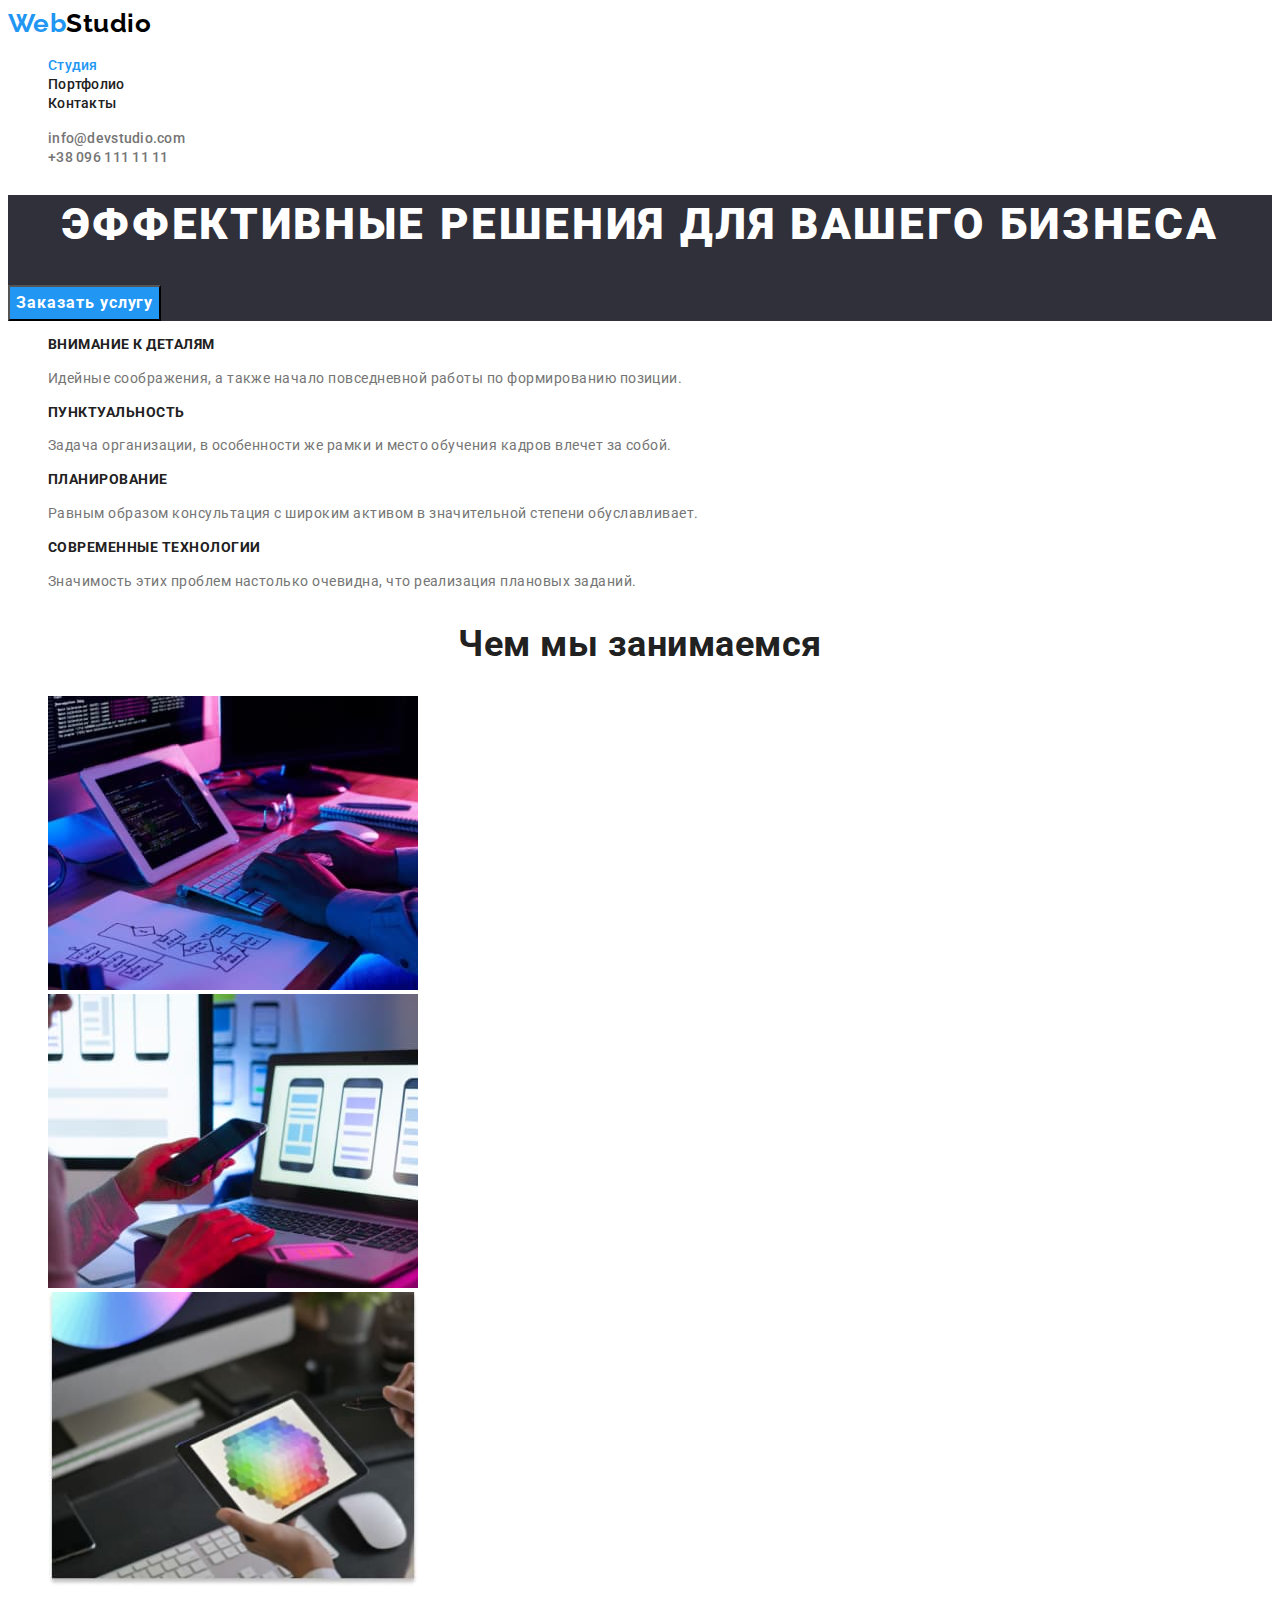
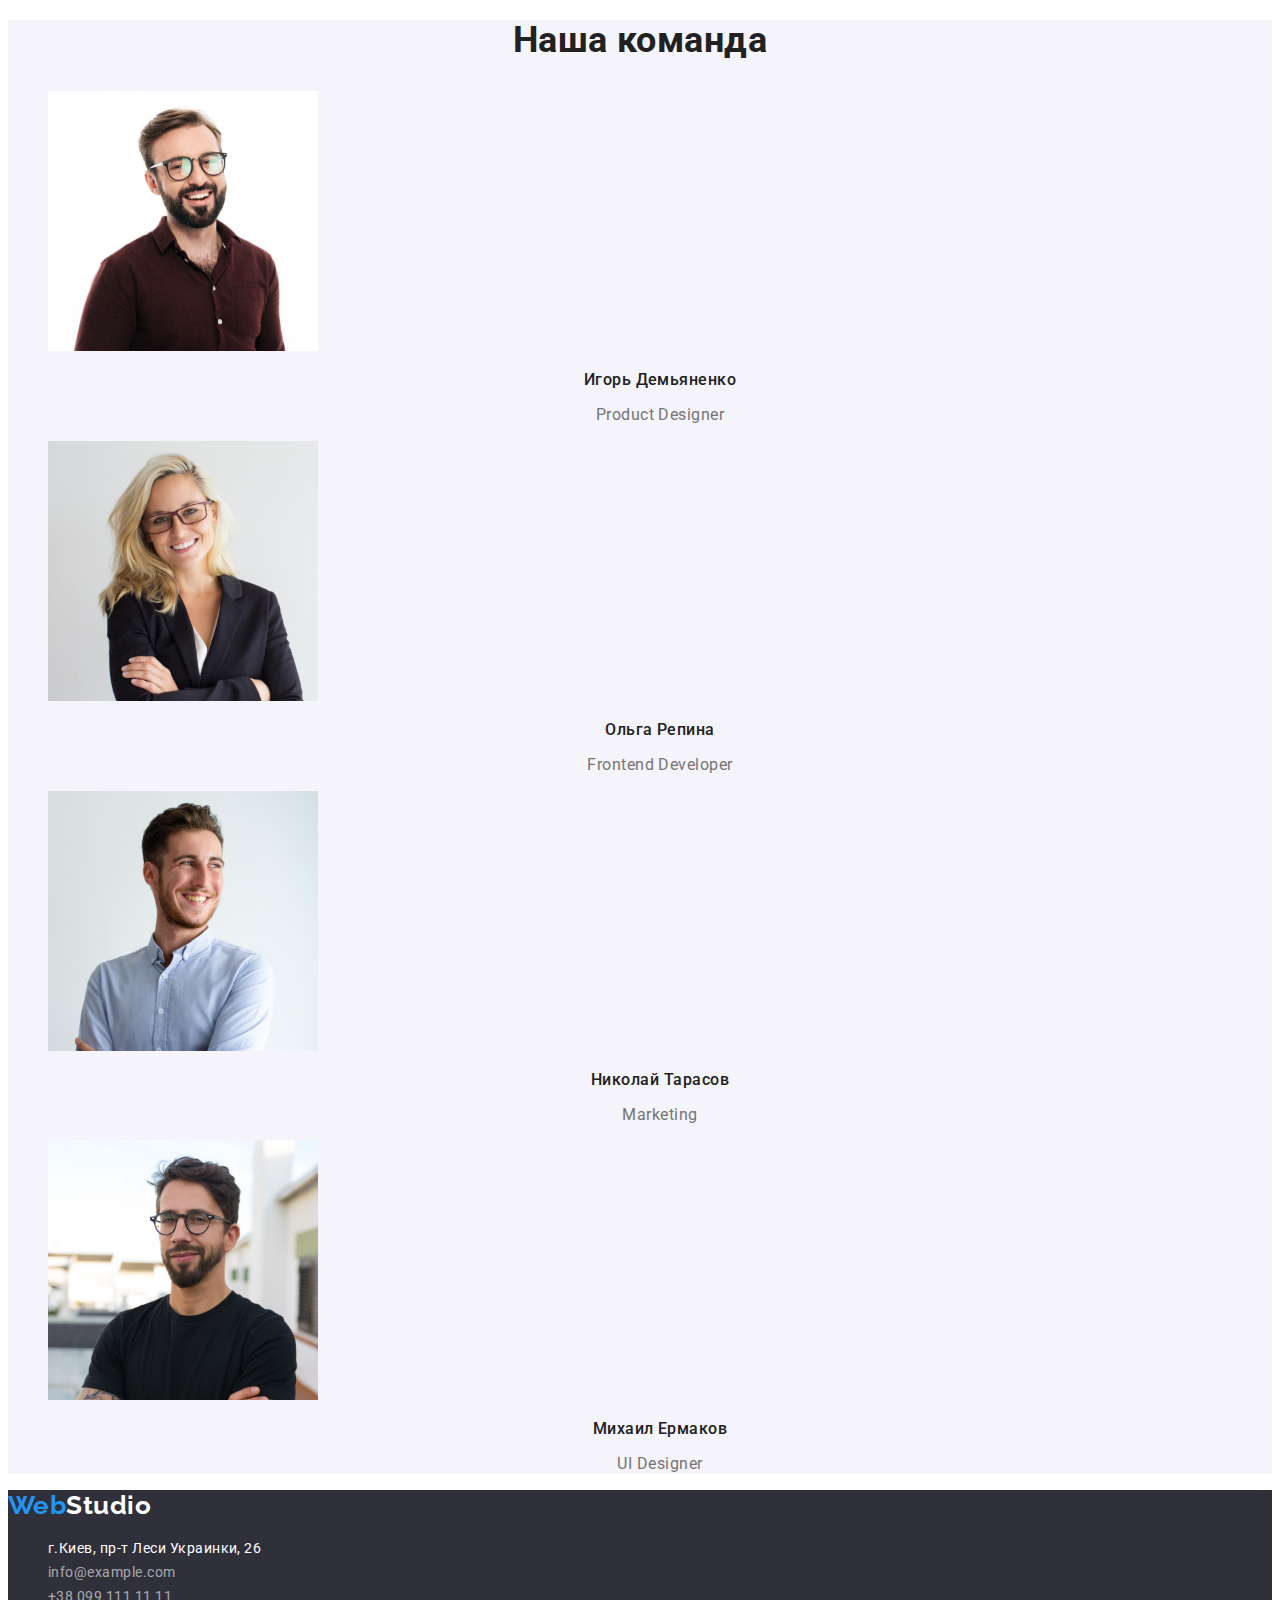
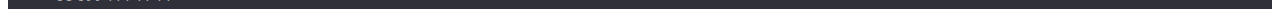
<file: index.html>
<!DOCTYPE html>
<html lang="ru">
  <head>
    <meta charset="UTF-8" />
    <meta http-equiv="X-UA-Compatible" content="IE=edge" />
    <meta name="viewport" content="width=device-width, initial-scale=1.0" />
    <title>WebStudio</title>
    <link rel="preconnect" href="https://fonts.googleapis.com" />
    <link rel="preconnect" href="https://fonts.gstatic.com" crossorigin />
    <link
      href="https://fonts.googleapis.com/css2?family=Raleway:wght@700&family=Roboto:wght@400;500;700;900&display=swap"
      rel="stylesheet"
    />
    <link rel="stylesheet" href="./css/styles.css" />
  </head>
  <body>
    <!--Header-->
    <header class="header">
      <nav class="header-nav">
        <a class="logo" href="./index.html" aria-label="Логотип сайта WebStudio"
          >Web<span class="logo-black" lang="en">Studio</span>
        </a>
        <ul class="site-nav">
          <li class="item">
            <a class="link current" href="./index.html">Студия</a>
          </li>
          <li class="item">
            <a class="link" href="./portfolio.html">Портфолио</a>
          </li>
          <li class="item">
            <a class="link" href="">Контакты</a>
          </li>
        </ul>
      </nav>

      <ul class="nav-contacts">
        <li class="item">
          <a class="link" href="mailto:info@devstudio.com">info@devstudio.com</a>
        </li>
        <li class="item">
          <a class="link" href="tel:380961111111">+38 096 111 11 11</a>
        </li>
      </ul>
    </header>

    <!--Hero-->
    <main>
      <section class="hero">
        <h1 class="hero-title">Эффективные решения для вашего бизнеса</h1>
        <button class="button" type="button">Заказать услугу</button>
      </section>

      <!--Benefits-->
      <section class="section">
        <h2 class="visually-hidden">Наши преимущества</h2>
        <ul class="benefits-list">
          <li class="benefits-item">
            <h3 class="benefits-title">Внимание к деталям</h3>
            <p class="benefits-text">
              Идейные соображения, а также начало повседневной работы по формированию позиции.
            </p>
          </li>
          <li class="benefits-item">
            <h3 class="benefits-title">Пунктуальность</h3>
            <p class="benefits-text">
              Задача организации, в особенности же рамки и место обучения кадров влечет за собой.
            </p>
          </li>
          <li class="benefits-item">
            <h3 class="benefits-title">Планирование</h3>
            <p class="benefits-text">
              Равным образом консультация с широким активом в значительной степени обуславливает.
            </p>
          </li>
          <li class="benefits-item">
            <h3 class="benefits-title">Современные технологии</h3>
            <p class="benefits-text">
              Значимость этих проблем настолько очевидна, что реализация плановых заданий.
            </p>
          </li>
        </ul>
      </section>

      <!--Work-->
      <section class="section">
        <h2 class="section-title">Чем мы занимаемся</h2>
        <ul class="work-list">
          <li class="work-item">
            <img
              class="work-img"
              src="./images/we-doing/box1.jpg"
              alt="Разработка"
              width="370"
              height="294"
            />
          </li>
          <li class="work-item">
            <img
              class="work-img"
              src="./images/we-doing/box2.jpg"
              alt="Оптимизация"
              width="370"
              height="294"
            />
          </li>
          <li class="work-item">
            <img
              class="work-img"
              src="./images/we-doing/box3.jpg"
              alt="Дизайн"
              width="370"
              height="294"
            />
          </li>
        </ul>
      </section>

      <!--Team-->
      <section class="section team-bg">
        <h2 class="section-title">Наша команда</h2>
        <ul class="member-list">
          <li class="member-item">
            <img
              class="member-img"
              src="./images/command/img1.jpg"
              alt="Член команды"
              width="270"
              height="260"
            />
            <h3 class="member-title">Игорь Демьяненко</h3>
            <p class="member-position" lang="en">Product Designer</p>
          </li>
          <li class="member-item">
            <img
              class="member-img"
              src="./images/command/img2.jpg"
              alt="Член команды"
              width="270"
              height="260"
            />
            <h3 class="member-title">Ольга Репина</h3>
            <p class="member-position" lang="en">Frontend Developer</p>
          </li>
          <li class="member-item">
            <img
              class="member-img"
              src="./images/command/img3.jpg"
              alt="Член команды"
              width="270"
              height="260"
            />
            <h3 class="member-title">Николай Тарасов</h3>
            <p class="member-position" lang="en">Marketing</p>
          </li>
          <li class="member-item">
            <img
              class="member-img"
              src="./images/command/img4.jpg"
              alt="Член команды"
              width="270"
              height="260"
            />
            <h3 class="member-title">Михаил Ермаков</h3>
            <p class="member-position" lang="en">UI Designer</p>
          </li>
        </ul>
      </section>
    </main>

    <!--Footer-->
    <footer class="footer">
      <a class="logo" href="./index.html"
        >Web<span class="logo-white" lang="en">Studio</span>
      </a>
      <address class="address">
        <ul class="footer-address">
          <li class="address-item">
            <a class="link" href="https://goo.gl/maps/hzVvKhw79iwVWXAN9"
              >г.Киев, пр-т Леси Украинки, 26</a
            >
          </li>
          <li class="contact-item">
            <a class="link" href="mailto:info@example.com">info@example.com</a>
          </li>
          <li class="contact-item">
            <a class="link" href="tel:380991111111">+38 099 111 11 11</a>
          </li>
        </ul>
      </address>
    </footer>
  </body>
</html>
</file>
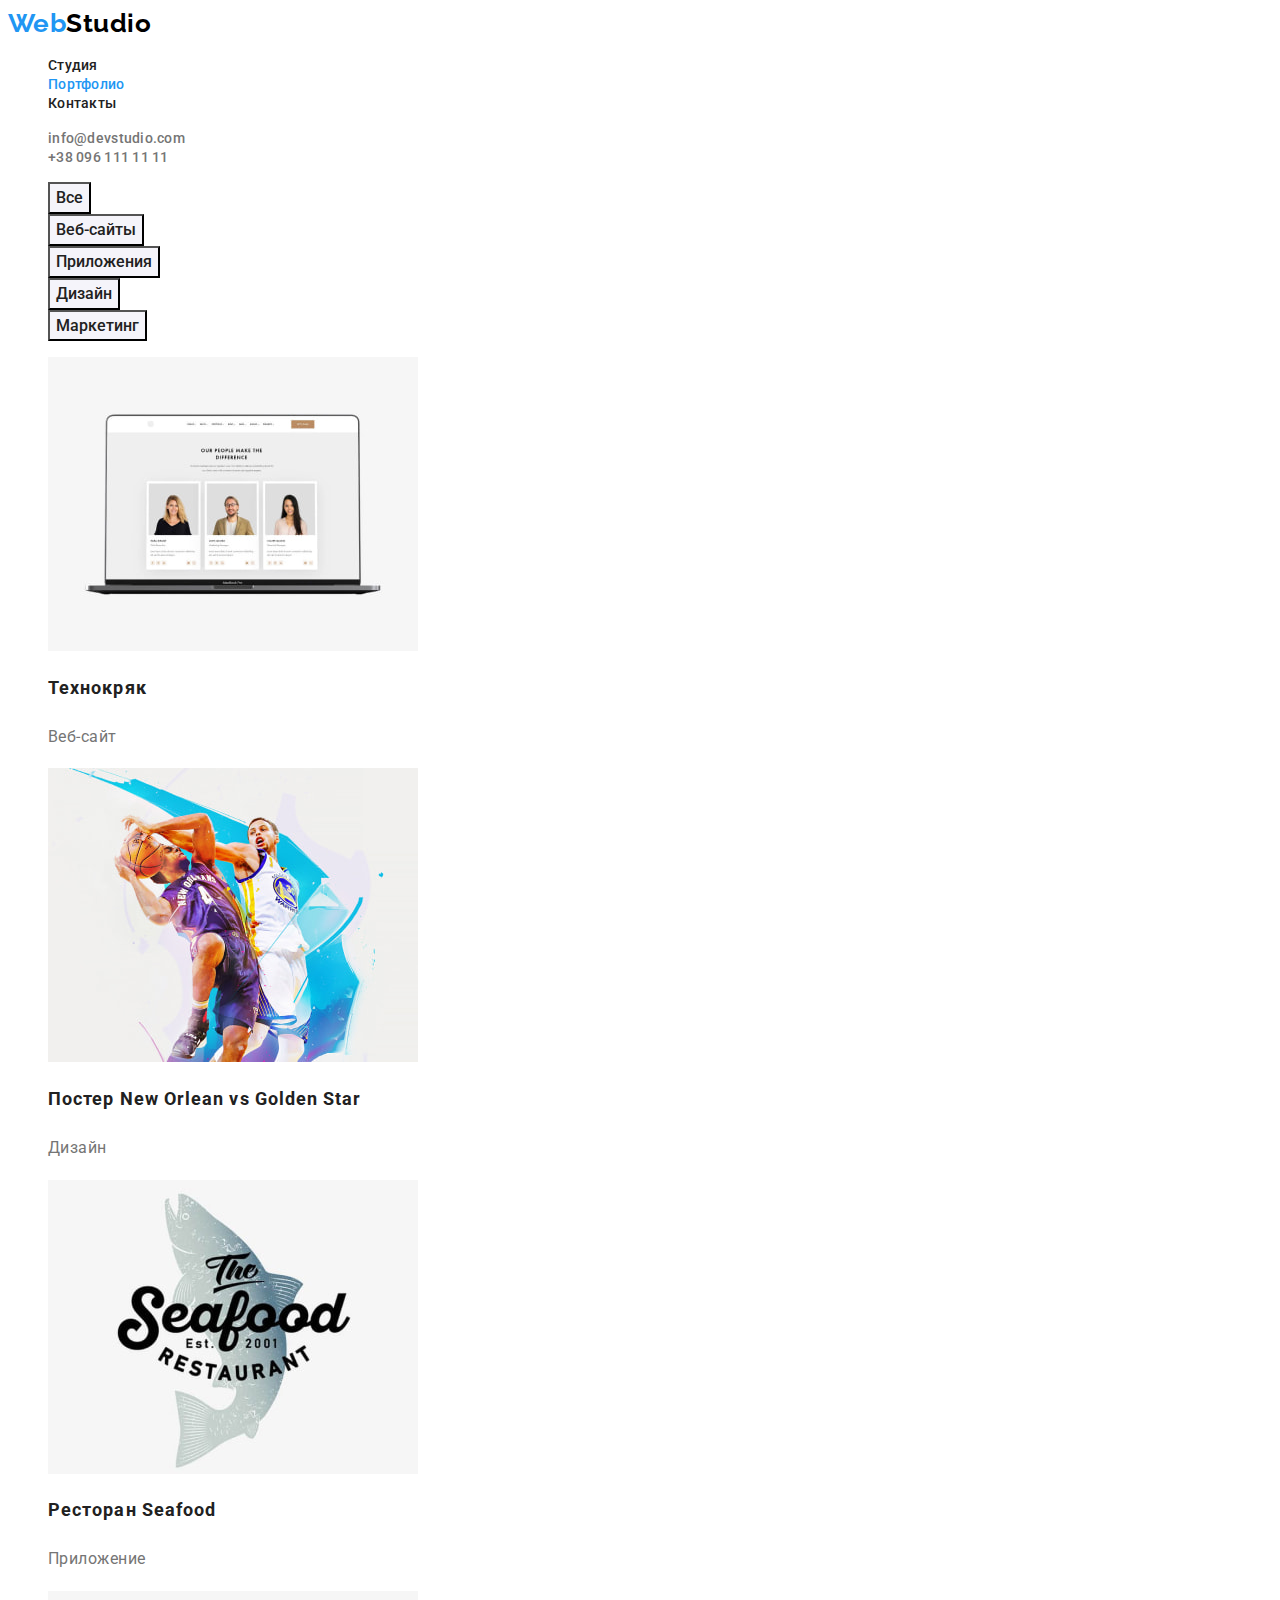
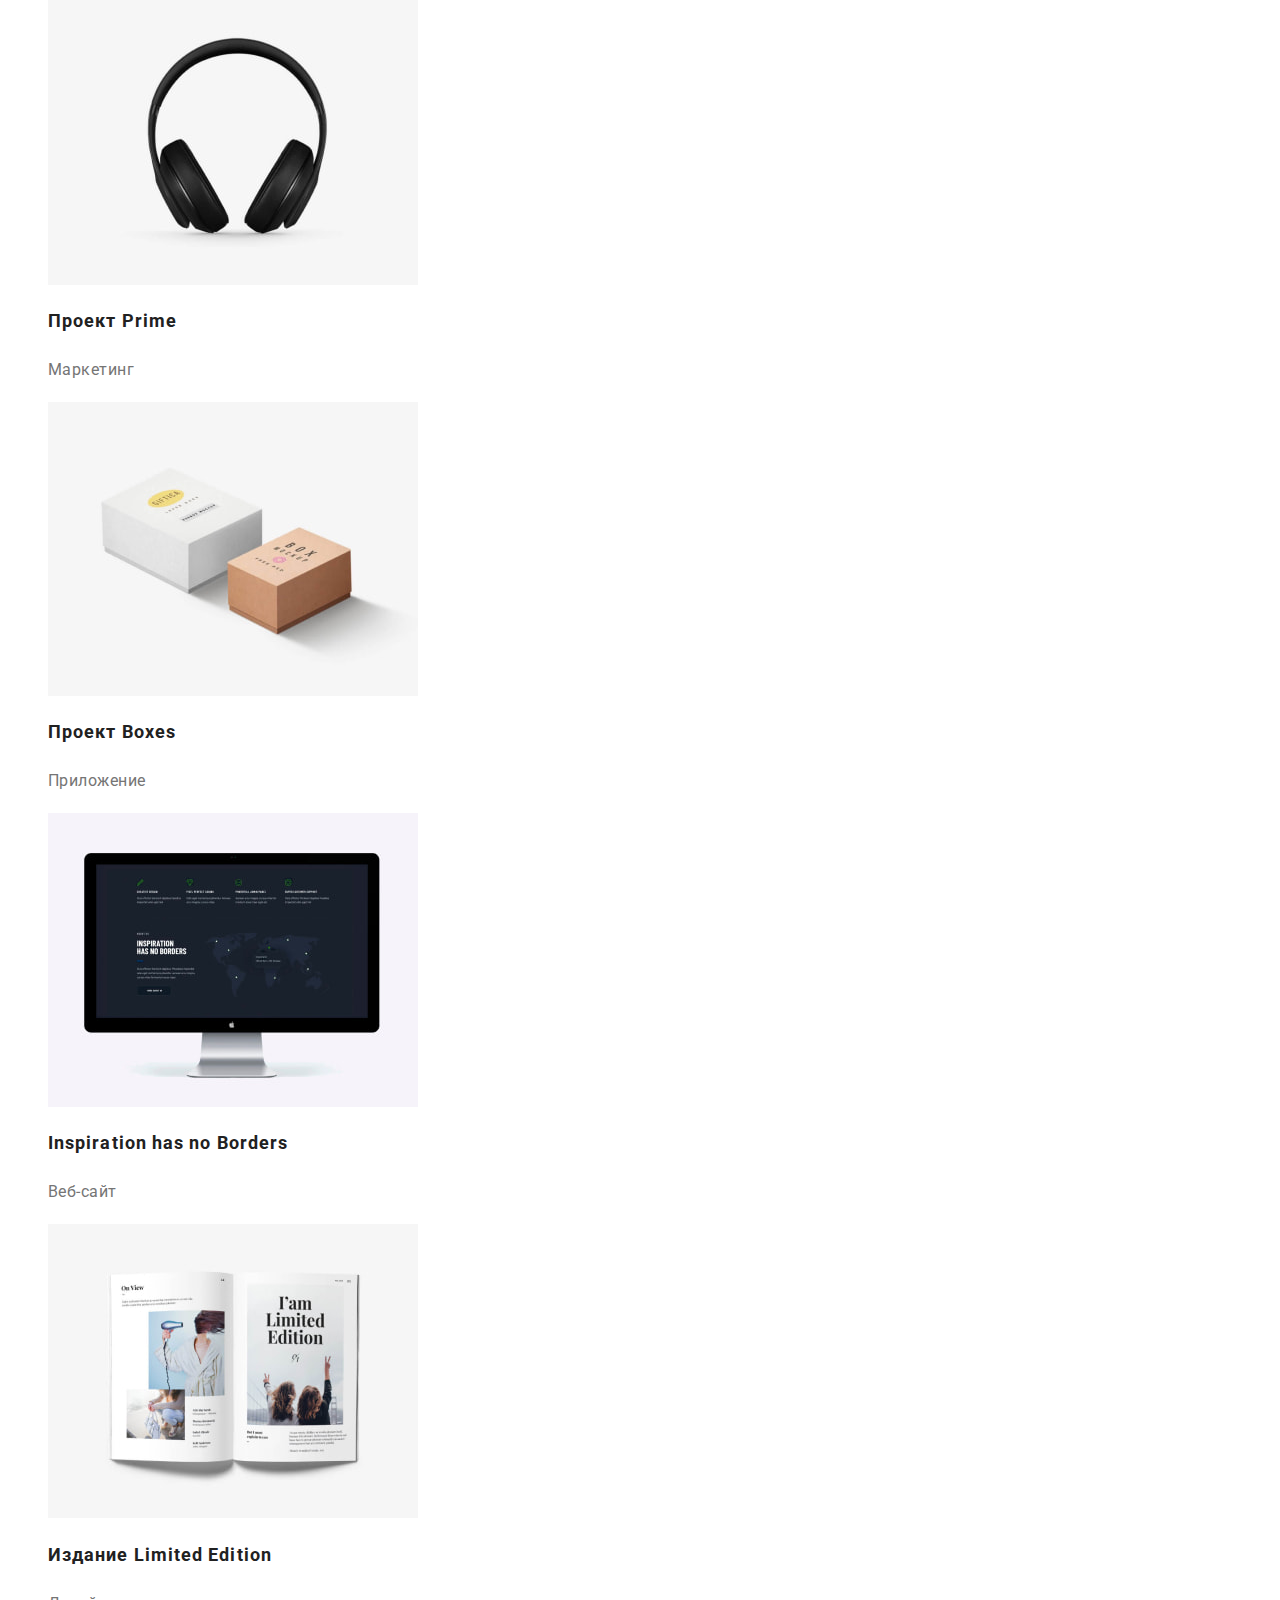
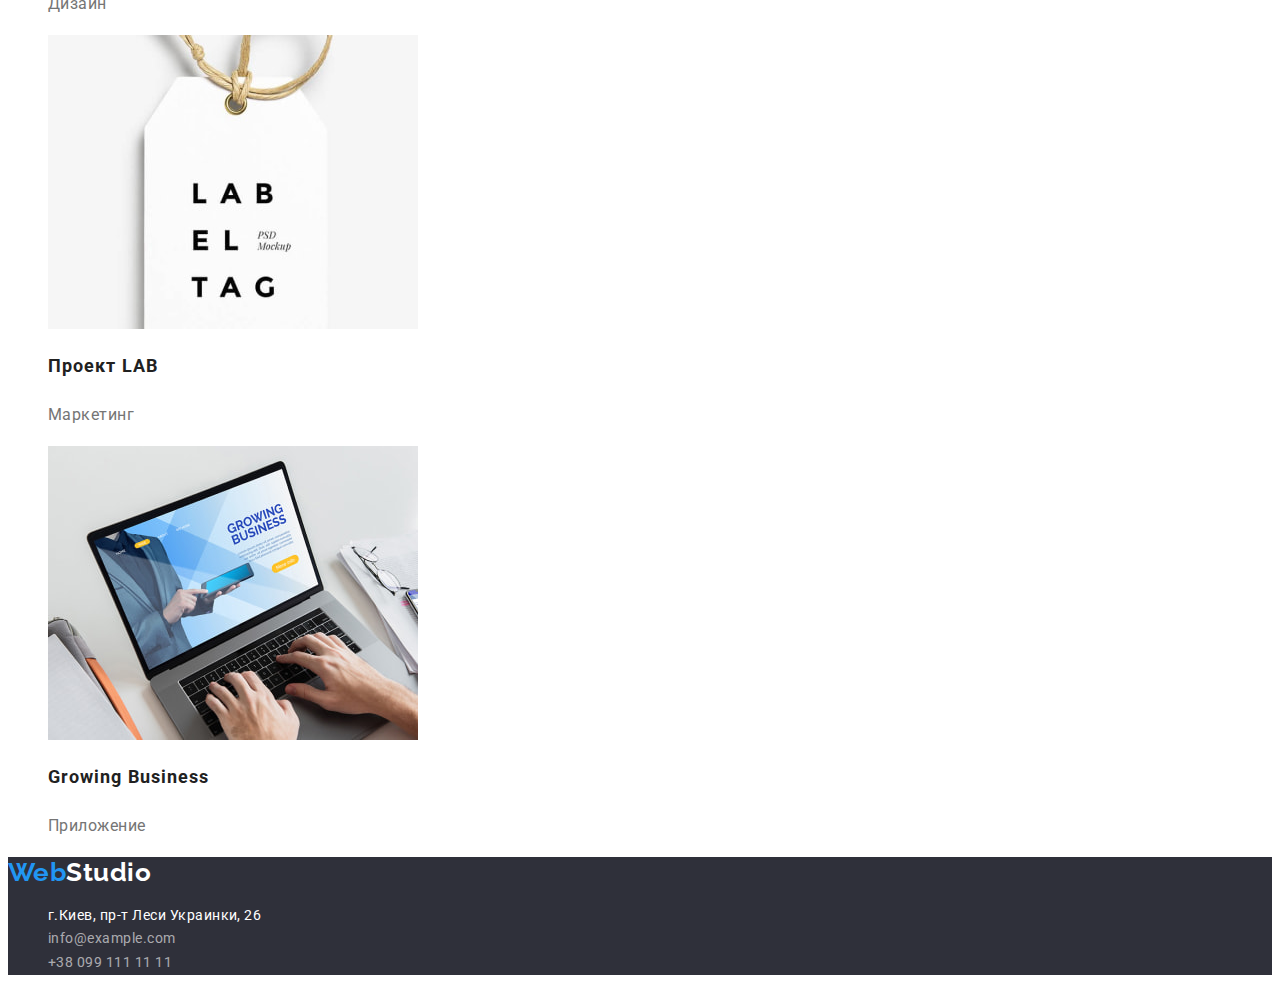
<file: portfolio.html>
<!DOCTYPE html>
<html lang="en">
  <head>
    <meta charset="UTF-8" />
    <meta http-equiv="X-UA-Compatible" content="IE=edge" />
    <meta name="viewport" content="width=device-width, initial-scale=1.0" />
    <title>Портфолио</title>
    <link rel="preconnect" href="https://fonts.googleapis.com" />
    <link rel="preconnect" href="https://fonts.gstatic.com" crossorigin />
    <link
      href="https://fonts.googleapis.com/css2?family=Raleway:wght@700&family=Roboto:wght@400;500;700;900&display=swap"
      rel="stylesheet"
    />
    <link rel="stylesheet" href="./css/styles.css" />
  </head>
  <body>
    <!--Header-->
    <header class="header">
      <nav class="header-nav">
        <a class="logo" href="./index.html" aria-label="Логотип сайта WebStudio"
          >Web<span class="logo-black" lang="en">Studio</span>
        </a>
        <ul class="site-nav">
          <li class="item">
            <a class="link" href="./index.html">Студия</a>
          </li>
          <li class="item">
            <a class="link current" href="./portfolio.html">Портфолио</a>
          </li>
          <li class="item">
            <a class="link" href="">Контакты</a>
          </li>
        </ul>
      </nav>
      <ul class="nav-contacts">
        <li class="item">
          <a class="link" href="mailto:info@devstudio.com">info@devstudio.com</a>
        </li>
        <li class="item">
          <a class="link" href="tel:380961111111">+38 096 111 11 11</a>
        </li>
      </ul>
    </header>

    <main>
      <!--Navigation buttons-->
      <section class="section">
        <h1 class="visually-hidden">Портфолио</h1>
        <ul>
          <li><button class="filter" type="button">Все</button></li>
          <li><button class="filter" type="button">Веб-сайты</button></li>
          <li><button class="filter" type="button">Приложения</button></li>
          <li><button class="filter" type="button">Дизайн</button></li>
          <li><button class="filter" type="button">Маркетинг</button></li>
        </ul>
        <!--Portfolio-->
        <ul class="portfolio">
          <li class="portfolio-list">
            <img
              src="./images/portfolio/img-1.jpg"
              alt="Открытый ноутбук с сайтом Технокряк"
              width="370"
              height="294"
            />
            <h2 class="portfolio-title">Технокряк</h2>
            <p class="portfolio-text">Веб-сайт</p>
          </li>
          <li class="portfolio-list">
            <img
              src="./images/portfolio/img-2.jpg"
              alt="Два парня играют в баскетболл"
              width="370"
              height="294"
            />
            <h2 class="portfolio-title">Постер New Orlean vs Golden Star</h2>
            <p class="portfolio-text">Дизайн</p>
          </li>
          <li class="portfolio-list">
            <img
              src="./images/portfolio/img-3.jpg"
              alt="Логотип в виде рыбы с название ресторана Seafood"
              width="370"
              height="294"
            />
            <h2 class="portfolio-title">Ресторан Seafood</h2>
            <p class="portfolio-text">Приложение</p>
          </li>
          <li class="portfolio-list">
            <img src="./images/portfolio/img-4.jpg" alt="Наушники" width="370" height="294" />
            <h2 class="portfolio-title">Проект Prime</h2>
            <p class="portfolio-text">Маркетинг</p>
          </li>
          <li class="portfolio-list">
            <img src="./images/portfolio/img-5.jpg" alt="Две коробки" width="370" height="294" />
            <h2 class="portfolio-title">Проект Boxes</h2>
            <p class="portfolio-text">Приложение</p>
          </li>
          <li class="portfolio-list">
            <img
              src="./images/portfolio/img-6.jpg"
              alt="Компьютерый монитор"
              width="370"
              height="294"
            />
            <h2 class="portfolio-title">Inspiration has no Borders</h2>
            <p class="portfolio-text">Веб-сайт</p>
          </li>
          <li class="portfolio-list">
            <img
              src="./images/portfolio/img-7.jpg"
              alt="Открытый журнал"
              width="370"
              height="294"
            />
            <h2 class="portfolio-title">Издание Limited Edition</h2>
            <p class="portfolio-text">Дизайн</p>
          </li>
          <li class="portfolio-list">
            <img src="./images/portfolio/img-8.jpg" alt="Этикетка" width="370" height="294" />
            <h2 class="portfolio-title">Проект LAB</h2>
            <p class="portfolio-text">Маркетинг</p>
          </li>
          <li class="portfolio-list">
            <img
              src="./images/portfolio/img-9.jpg"
              alt="Человек печатает на макбуке"
              width="370"
              height="294"
            />
            <h2 class="portfolio-title">Growing Business</h2>
            <p class="portfolio-text">Приложение</p>
          </li>
        </ul>
      </section>
    </main>

    <!--Footer-->
    <footer class="footer">
      <a class="logo" href="./index.html">Web<span class="logo-white" lang="en">Studio</span> </a>
      <address class="address">
        <ul class="footer-address">
          <li class="address-item">
            <a class="link" href="https://goo.gl/maps/hzVvKhw79iwVWXAN9"
              >г.Киев, пр-т Леси Украинки, 26</a
            >
          </li>
          <li class="contact-item">
            <a class="link" href="mailto:info@example.com">info@example.com</a>
          </li>
          <li class="contact-item">
            <a class="link" href="tel:380991111111">+38 099 111 11 11</a>
          </li>
        </ul>
      </address>
    </footer>
  </body>
</html>
</file>
<file: css/styles.css>
:root {
--prime-color: #757575;
--title-color: #212121;
--logo-black-color: #000000;
--accent-color: #2196F3;
--main-white-color: #FFFFFF;
--bg-color: #2F303A;
--team-bg-color: #F5F4FA;
--footer-contact-color: rgba(255, 255, 255, 0.6);
}

body {
    font-family: Roboto, sans-serif;
    color: var(--prime-color);
    background-color: var(--main-white-color);
    letter-spacing: 0.03em;
}

.visually-hidden {
    position: absolute;
    width: 1px;
    height: 1px;
    margin: -1px;
    border: 0;
    padding: 0;
    clip: rect(0 0 0 0);
    overflow: hidden;
}

ul {
    list-style: none;
}

a {
    text-decoration: none;
}

.logo {
    color: var(--accent-color);
    font-family: Raleway;
    font-weight: 700;
    font-size: 26px;
    line-height: 1.19;
}

.logo-black {
    color: var(--logo-black-color);
}

.logo-white {
    color: var(--main-white-color);
}

/* Site nav */

.site-nav .link {
    color: var(--title-color);
    font-weight: 500;
    font-size: 14px;
    line-height: 1.14;
    letter-spacing: 0.02em;
}

.nav-contacts .link {
    color: var(--prime-color);
    font-weight: 500;
    font-size: 14px;
    line-height: 1.14;
    letter-spacing: 0.02em;
}

.site-nav .link.current {
    color: var(--accent-color);
}

.site-nav .link:hover,
.site-nav .link:focus,
.nav-contacts .link:hover,
.nav-contacts .link:focus {
    color: var(--accent-color);
}

/* Hero */

.hero {
    background-color: var(--bg-color);
}

.hero-title {
    color: var(--main-white-color);
    font-weight: 900;
    font-size: 44px;
    line-height: 1.36;
    letter-spacing: 0.06em;
    text-align: center;
    text-transform: uppercase;
}

.button {
    color: var(--main-white-color);
    background-color: var(--accent-color);
    font-family: inherit;
    font-weight: 700;
    font-size: 16px;
    line-height: 1.87;
    letter-spacing: 0.06em;
    cursor: pointer;
}

.button:hover,
.button:focus {
    background-color: var(--main-white-color);
    color: var(--accent-color);
}

/* Benefits */

.benefits-title {
    color: var(--title-color);
    font-size: 14px;
    line-height: 1.14;
    text-transform: uppercase;
}

.benefits-text {
    font-size: 14px;
    line-height: 1.71;
}

/* Work */

.section-title {
    color: var(--title-color);
    font-size: 36px;
    line-height: 1.16;
    text-align: center;
}

/* Team */

.team-bg {
    background-color: var(--team-bg-color);
}

.member-title {
    color: var(--title-color);
    font-weight: 500;
    font-size: 16px;
    line-height: 1.18;
    text-align: center;
}

.member-position {
    font-size: 16px;
    line-height: 1.18;
    text-align: center;
}

/* Portfolio filters */

.filter {
    color: var(--title-color);
    background-color: var(--team-bg-color);
    font-family: inherit;
    font-weight: 500;
    font-size: 16px;
    line-height: 1.62;
    text-align: center;
    cursor: pointer;
}

.filter:hover,
.filter:focus {
    background-color: var(--accent-color);
    color: var(--main-white-color);
}

/* Portfolio content*/

.portfolio-title {
    color: var(--title-color);
    font-size: 18px;
    line-height: 2;
    letter-spacing: 0.06em;
}

.portfolio-text {
    font-size: 16px;
    line-height: 1.88;
}

/* Footer */

.footer {
    background-color: var(--bg-color);
}

.address {
    font-style: normal;
}
        
.footer-address .link {
    color: var(--main-white-color);
    font-size: 14px;
    line-height: 1.71;
}

.footer-address .link:hover,
.footer-address .link:focus {
    color: var(--accent-color);
}

.contact-item .link {
    color: var(--footer-contact-color);
    font-size: 14px;
    line-height: 1.71;
}
</file>
